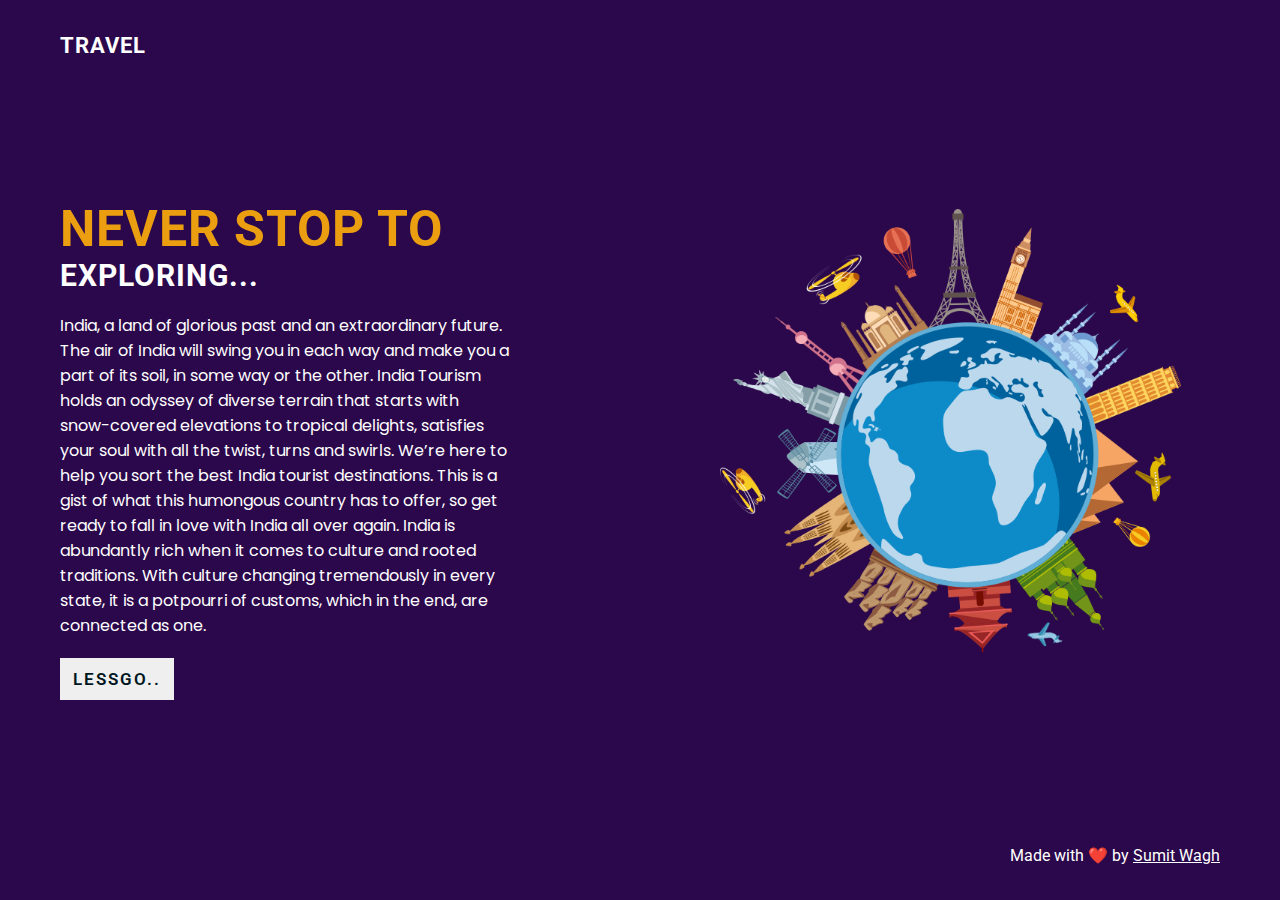
<file: sumitwagh_Traveling/index.html>
<!DOCTYPE html>
<html lang="en">

<head>
    <meta charset="UTF-8">
    <meta http-equiv="X-UA-Compatible" content="IE=edge">
    <meta name="viewport" content="width=device-width, initial-scale=1.0">

    <!-- link css  -->
    <link rel="stylesheet" href="./style.css">

    <!-- link font  -->
    <link rel="stylesheet" href="https://use.fontawesome.com/releases/v5.15.4/css/all.css"
        integrity="sha384-DyZ88mC6Up2uqS4h/KRgHuoeGwBcD4Ng9SiP4dIRy0EXTlnuz47vAwmeGwVChigm" crossorigin="anonymous">

    <title>Travel Video Landing Page</title>
</head>
  
<body>
        <!-- >>>>>>>>>>>>>>> N A V <<<<<<<<<<<<<<<   -->

            <nav class="flex-r container">
                <h1 class="nav-logo">Travel</h1>
                <div class="flex-r ham"></div>
                <div class="flex-c menu">
                      <a href="index.html">Home</a>
                      <a href="places.html">Places</a>
                      <a href="contact.html">Contact</a>
                </div>
            </nav>

                
            <!-- >>>>>>>>>>>>>>> M A I N <<<<<<<<<<<<<<<   -->
 
            <main class="flex-r container">
                <div class="flex-c main-text">
                    <h1 class="lg-head">Never Stop to</h1>
                    <h2 class="m-head">Exploring... </h2>
                    <p class="para">
                        India, a land of glorious past and an extraordinary future. The air of India will swing you in each way and make you a part of its soil, in some way or the other. India Tourism holds an odyssey of diverse terrain that starts with snow-covered elevations to tropical delights, satisfies your soul with all the twist, turns and swirls. We’re here to help you sort the best India tourist destinations. This is a gist of what this humongous country has to offer, so get ready to fall in love with India all over again. India is abundantly rich when it comes to culture and rooted traditions. With culture changing tremendously in every state, it is a potpourri of customs, which in the end, are connected as one.
                    </p>
                    <a href="places.html">
                    <button class="btn">LessGO..</button></a>
                </div>

                <div class="flex-r main-img">
                    <img src="./img/Travel-PNG-Download-Image.png"      width="400" 
                    height="500" alt="">
                </div>
            </main>

        <!-- >>>>>>>>>>>>>>> F O O T E R <<<<<<<<<<<<<<<   -->

        <footer class="flex-c container">
            <div class="flex-r social-link">
                <a href="https://github.com/sumitwagh2498" target="_blank"><i class="fab fa-github"></i></a>
                <a href="https://www.instagram.com/sumitwagh_2498/" target="_blank"><i class="fab fa-instagram"></i></a>
                <a href="https://twitter.com/sumitwagh2498" target="_blank"><i class="fab fa-twitter"></i></a>
            </div>
            <div class="dev-info">
                <span>Made with ❤️ by</span>
                <a href="https://in.linkedin.com/in/sumit-wagh-1026ba1a1" target="_blank">Sumit Wagh</a>
            </div>
        </footer>

    <!-- link app.js  -->
    <script src="./app.js"></script>
</body>

</html>
</file>
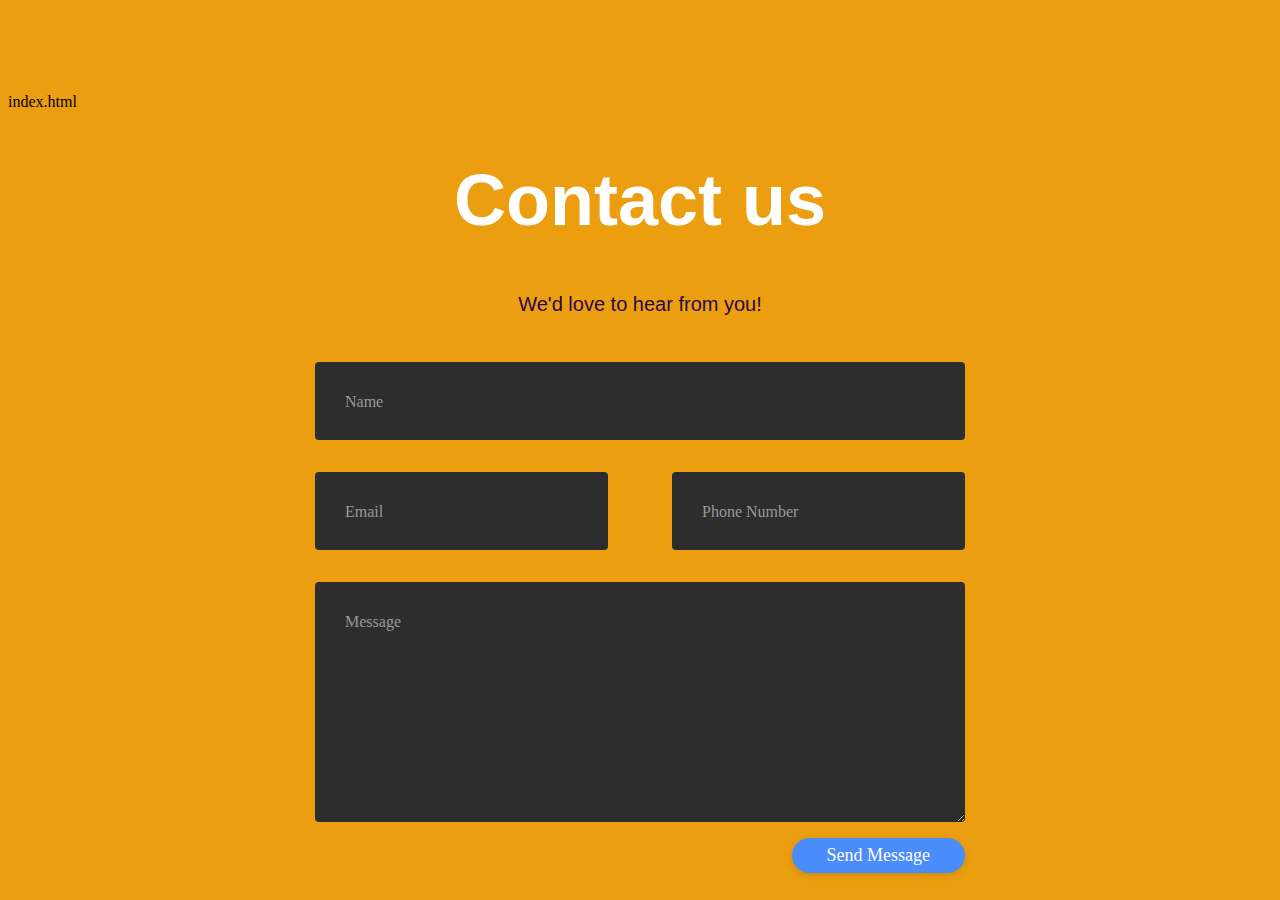
<file: sumitwagh_Traveling/contact.html>
<head>
    <link rel="stylesheet" href="./contact.css">
 
         
</head>
index.html<body>
<div class="container">
	<div class="row">
			<h1>Contact us</h1>
	</div>
	<div class="row">
			<h4 style="text-align:center">We'd love to hear from you!</h4>
	</div>
	<div class="row input-container">
			<div class="col-xs-12">
				<div class="styled-input wide">
					<input type="text" required />
					<label>Name</label> 
				</div>
			</div>
			<div class="col-md-6 col-sm-12">
				<div class="styled-input">
					<input type="text" required />
					<label>Email</label> 
				</div>
			</div>
			<div class="col-md-6 col-sm-12">
				<div class="styled-input" style="float:right;">
					<input type="text" required />
					<label>Phone Number</label> 
				</div>
			</div>
			<div class="col-xs-12">
				<div class="styled-input wide">
					<textarea required></textarea>
					<label>Message</label>
				</div>
			</div>
			<div class="col-xs-12">
				<div class="btn-lrg submit-btn">Send Message</div>
			</div>
	</div>
</div>
</body>
</file>
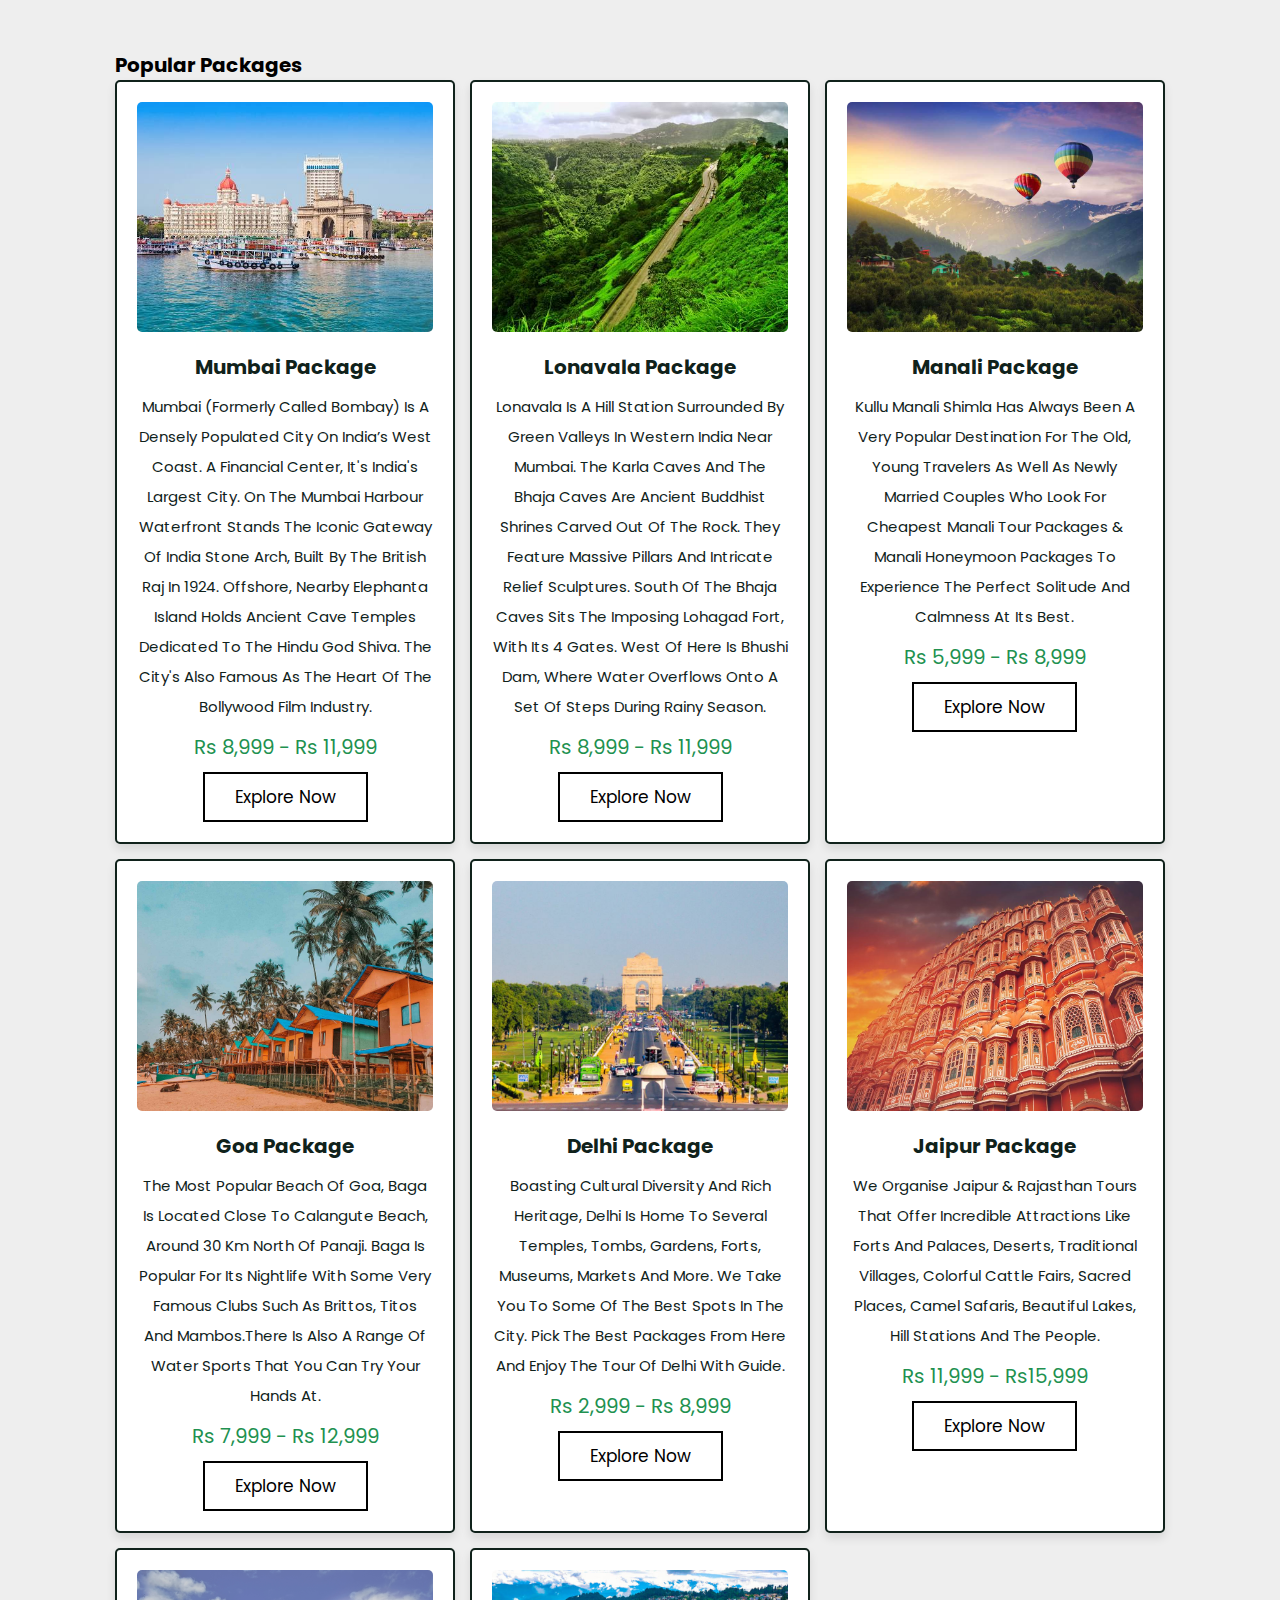
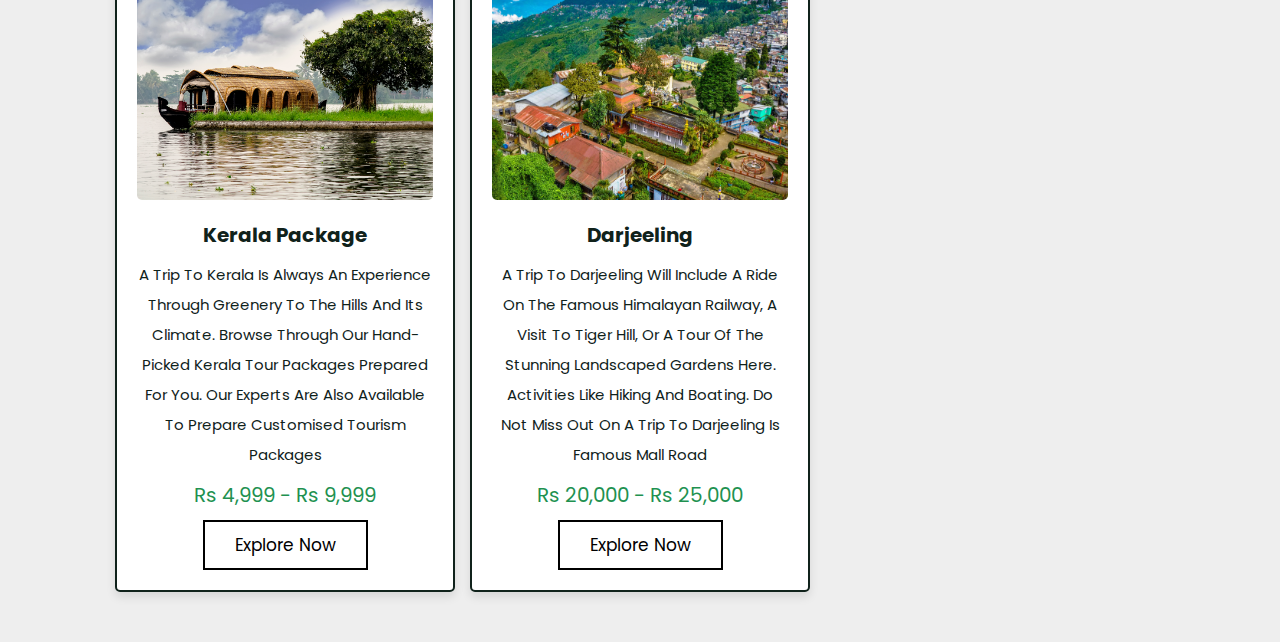
<file: sumitwagh_Traveling/places.html>
<head>
    <link rel="stylesheet" href="./places.css">
    <link href="https://cdn.jsdelivr.net/npm/bootstrap@5.1.3/dist/css/bootstrap.min.css" rel="stylesheet" integrity="sha384-1BmE4kWBq78iYhFldvKuhfTAU6auU8tT94WrHftjDbrCEXSU1oBoqyl2QvZ6jIW3" crossorigin="anonymous">
    
</head>
<body>
<section class="packages" id="packages">

    <h1 class="heading">popular packages</h1>

    <div class="box-container">

        <div class="box">
            <div class="image">
                <img src="img/mumbai.jpeg" alt="">
            </div>
            <div class="content">
                <h3>Mumbai Package</h3>
                <p>Mumbai (formerly called Bombay) is a densely populated city on India’s west coast. A financial center, it's India's largest city. On the Mumbai Harbour waterfront stands the iconic Gateway of India stone arch, built by the British Raj in 1924. Offshore, nearby Elephanta Island holds ancient cave temples dedicated to the Hindu god Shiva. The city's also famous as the heart of the Bollywood film industry.</p>
                <div class="price">Rs 8,999 - Rs 11,999</div>
                <a href="contact.html" class="btn">explore now</a>
            </div>
        </div>

        <div class="box">
            <div class="image">
                <img src="img/lonavala.jpeg" alt="">
            </div>
            <div class="content">
                <h3>Lonavala Package</h3>
                <p>Lonavala is a hill station surrounded by green valleys in western India near Mumbai. The Karla Caves and the Bhaja Caves are ancient Buddhist shrines carved out of the rock. They feature massive pillars and intricate relief sculptures. South of the Bhaja Caves sits the imposing Lohagad Fort, with its 4 gates. West of here is Bhushi Dam, where water overflows onto a set of steps during rainy season.</p>
                <div class="price">Rs 8,999 - Rs 11,999</div>
                <a href="contact.html" class="btn">explore now</a>
            </div>
        </div>
        
        <div class="box">
            <div class="image">
                <img src="img/manali.jpg" alt="">
            </div>
            <div class="content">
                <h3>Manali Package</h3>
                <p>Kullu Manali Shimla has always been a very popular destination for the old, young travelers as well as newly married couples who look for cheapest Manali tour packages & Manali Honeymoon Packages to experience the perfect solitude and calmness at its best.</p>
                <div class="price">Rs 5,999 - Rs 8,999</div>
                <a href="contact.html" class="btn">explore now</a>
            </div>
        </div>

        <div class="box">
            <div class="image">
                <img src="img/goa.jpg" alt="">
            </div>
            <div class="content">
                <h3>Goa Package</h3>
                <p>The most popular beach of Goa, Baga is located close to Calangute beach, around 30 Km North of Panaji. Baga is popular for its nightlife with some very famous clubs such as Brittos, Titos and Mambos.There is also a range of water sports that you can try your hands at.</p>
                <div class="price">Rs 7,999 - Rs 12,999</div>
                <a href="contact.html" class="btn">explore now</a>
            </div>
        </div>

        <div class="box">
            <div class="image">
                <img src="img/delhi.jpg" alt="">
            </div>
            <div class="content">
                <h3>Delhi Package</h3>
                <p>Boasting cultural diversity and rich heritage, Delhi is home to several temples, tombs, gardens, forts, museums, markets and more. We take you to some of the best spots in the city. Pick the best packages from here and enjoy the tour of Delhi with guide.</p>
                <div class="price">Rs 2,999 - Rs 8,999</div>
                <a href="contact.html" class="btn">explore now</a>
            </div>
        </div>
  
        <div class="box">
            <div class="image">
                <img src="img/jaipur.jpg" alt="">
            </div>
            <div class="content">
                <h3>Jaipur Package</h3>
                <p>We organise Jaipur & Rajasthan tours that offer incredible attractions like Forts and Palaces, Deserts, Traditional Villages, colorful cattle fairs, sacred places, camel safaris, beautiful lakes, hill stations and the people. </p>
                <div class="price">Rs 11,999 - Rs15,999</div>
                <a href="contact.html" class="btn">explore now</a>
            </div>
        </div>

        <div class="box">
            <div class="image">
                <img src="img/kerela.jpg" alt="">
            </div>
            <div class="content">
                <h3>Kerala Package</h3>
                <p>A trip to Kerala is always an experience through greenery to the hills and its climate. Browse through our hand-picked Kerala tour packages prepared for you. Our experts are also available to prepare customised tourism packages</p>
                <div class="price">Rs 4,999 - Rs 9,999</div>
                <a href="contact.html" class="btn">explore now</a>
            </div>
        </div>

        <div class="box">
            <div class="image">
                <img src="img/darjeeling.jpg" alt="">
            </div>
            <div class="content">
                <h3>Darjeeling</h3>
                <p>A trip to Darjeeling will include a ride on the famous Himalayan Railway, a visit to Tiger Hill, or a tour of the stunning landscaped gardens here. Activities like hiking and boating. Do not miss out on a trip to Darjeeling Is famous Mall Road</p>
                <div class="price">Rs 20,000 - Rs 25,000</div>
                <a href="contact.html" class="btn">explore now</a>
            </div>
        </div>

    </div>

</section>
</body>
</file>
<file: sumitwagh_Traveling/style.css>
@import url('https://fonts.googleapis.com/css2?family=Poppins&family=Roboto:wght@300;400&display=swap');

*{
    margin: 0px; padding: 0px;
    box-sizing: border-box;
    font-family: 'Roboto', sans-serif;
}


body{
    width: 100%;
    /* background-color: #001721; #10221b*/ 
    background-color: rgb(43, 8, 75);

    overflow-x: hidden;
}

.flex-r{
    display: flex;
    justify-content: center;
    align-items: center;
    flex-direction: row;
}

.flex-c{
    display: flex;
    justify-content: center;
    align-items: center;
    flex-direction: column;
}

.container{
    width: 100%;
    padding: 10px 10px;
    background-color: rgb(43, 8, 75);
    color: #fff;
}

nav{
    justify-content: space-between !important;
    width: 100%;
    height: 10vh;
    position: relative;
}

.nav-logo{
    text-transform: uppercase;
    letter-spacing: 1px;
    font-size: 19px;
}

.ham{
    background: url(https://i.ibb.co/HrfVRcx/menu.png);
    width: 25px;
    height: 20px;
    background-position: center;
    background-size: cover;
    background-repeat: no-repeat;
    cursor: pointer;
}

.ham.active{
  background: url(https://i.ibb.co/rt3HybH/close.png);
  background-repeat: no-repeat;
  background-size: 25px;
  background-position: center;
  cursor: pointer;
}

.menu{
    position: absolute;
    top: 10vh;
    border-radius: 10px;
    right: auto;
    width: 90%;
    height: 79vh;
    padding: 30px;
    background-color: rgb(235, 158, 15);
    gap: 15px 0px;
    transform: translateX(120%);
    opacity: 0;
    transition: all 0.3s cubic-bezier(1, -0.01, 0, 1.36);
}
.menu.on{
    opacity: 1;
    transform: translateX(0%);
}

.menu a{
    text-decoration: none;
    color: #001721;
    font-size: 35px;
    transition: all 0.2s linear;
}
.menu a:hover{
    transform: translateX(10px);
}


 /* >>>>>>>>>>>>> M A I N <<<<<<<<<<<<<<<  */

main{
    width: 100%;
    height: 80vh;
}

.main-img{
    display: none;
}
.main-img img{
    width: 300px;
}

.lg-head{
    font-size: 28px;
    font-family: 'Roboto', sans-serif;
    letter-spacing: 1px;
    text-transform: uppercase;
    color: rgb(235, 158, 15);
}
.m-head{    
    font-size: 19px;
    font-family: 'Roboto', sans-serif;
    letter-spacing: 1px;
    text-transform: uppercase;
}
.para{
    font-size: 16px;
    margin: 20px 0px;
    text-align: center;
    font-family: 'Poppins', sans-serif;
    max-width: 450px;
}

.btn{
    border: none;
    outline: none;
    padding: 10px 12px;
    font-size: 17px;
    text-transform: uppercase;
    letter-spacing: 2px;
    font-weight: 600;
    cursor: pointer;
    color: #001721;
    border: 1px solid transparent;
    transition: all 0.14s linear;
}


.btn:hover{
    background-color: transparent;
    color: #fff;
    border: 1px solid #fff;
    font-weight: 500;
}


 /* >>>>>>>>>>>>> F O O T E R  <<<<<<<<<<<<<<<  */

footer{
    gap: 10px 0px;
    height: 10vh;
}

.social-link{
    gap: 0px 25px;
}
.social-link a i{
    color: #fff;
    font-size: 25px;
    transition: all 0.2s linear;
}

.social-link a i:hover{
    transform: translateY(-7px);
}

.dev-info a{
    color: #fff;
}




/* >>>>>>>>>>>>> M E D I A  <<<<<<<<<<<<<<<  */

@media (min-width:448px){
    .container{
        padding: 10px 30px;
    }
    
    .lg-head{
        font-size: 40px;
    }
    .m-head{
        font-size: 28px;
    }
}

@media (min-width:600px){
    .container{
        padding: 10px 50px;
    }
    .nav-logo{
        font-size: 22px;
    }
    main{
        justify-content: flex-start !important;
    }
    .main-text{
        align-items: flex-start;
    }
    .lg-head{
        font-size: 45px;
    }
    .m-head{
        font-size: 30px;
    }
    .para{
        text-align: left;
        max-width: 330px;
    }
    footer{
        flex-direction: row !important;
        justify-content: space-between !important;
    }
}

@media (min-width:760px){
    main{
        justify-content: space-between !important;
    }
    .main-img{
        display: flex;
    }
    .main-img img{
        width: 300px;
    }
    .lg-head{
        font-size: 45px;
    }
    .m-head{
        font-size: 30px;
    }
    .para{
        max-width: 450px;
    }
}

@media (min-width:960px){
    .container{
        padding: 10px 60px;
    }
    .main-img img{
        width: 500px;
    }
    .lg-head{
        font-size: 50px;
    }
    
}
</file>
<file: sumitwagh_Traveling/contact.css>
body {
    background-color: rgb(235, 158, 15);
    padding-top: 85px;
}
  
h1 {
    font-family: 'Poppins', sans-serif, 'arial';
    font-weight: 600;
    font-size: 72px;
    color: white;
    text-align: center;
}

h4 {
    font-family: 'Roboto', sans-serif, 'arial';
    font-weight: 400;
    font-size: 20px;
    color: rgb(43, 8, 75);
    line-height: 1.5;
}

/* ///// inputs /////*/

input:focus ~ label, textarea:focus ~ label, input:valid ~ label, textarea:valid ~ label {
    font-size: 0.75em;
    color: #999;
    top: -5px;
    -webkit-transition: all 0.225s ease;
    transition: all 0.225s ease;
}

.styled-input {
    float: left;
    width: 293px;
    margin: 1rem 0;
    position: relative;
    border-radius: 4px;
}

@media only screen and (max-width: 768px){
    .styled-input {
        width:100%;
    }
}

.styled-input label {
    color: #999;
    padding: 1.3rem 30px 1rem 30px;
    position: absolute;
    top: 10px;
    left: 0;
    -webkit-transition: all 0.25s ease;
    transition: all 0.25s ease;
    pointer-events: none;
}

.styled-input.wide { 
    width: 650px;
    max-width: 100%;
}

input,
textarea {
    padding: 30px;
    border: 0;
    width: 100%;
    font-size: 1rem;
    background-color: #2d2d2d;
    color: white;
    border-radius: 4px;
}

input:focus,
textarea:focus { outline: 0; }

input:focus ~ span,
textarea:focus ~ span {
    width: 100%;
    -webkit-transition: all 0.075s ease;
    transition: all 0.075s ease;
}

textarea {
    width: 100%;
    min-height: 15em;
}

.input-container {
    width: 650px;
    max-width: 100%;
    margin: 20px auto 25px auto;
}

.submit-btn {
    float: right;
    padding: 7px 35px;
    border-radius: 60px;
    display: inline-block;
    background-color: #4b8cfb;
    color: white;
    font-size: 18px;
    cursor: pointer;
    box-shadow: 0 2px 5px 0 rgba(0,0,0,0.06),
              0 2px 10px 0 rgba(0,0,0,0.07);
    -webkit-transition: all 300ms ease;
    transition: all 300ms ease;
}

.submit-btn:hover {
    transform: translateY(1px);
    box-shadow: 0 1px 1px 0 rgba(0,0,0,0.10),
              0 1px 1px 0 rgba(0,0,0,0.09);
}

@media (max-width: 768px) {
    .submit-btn {
        width:100%;
        float: none;
        text-align:center;
    }
}

input[type=checkbox] + label {
  color: #ccc;
  font-style: italic;
} 

input[type=checkbox]:checked + label {
  color: #f00;
  font-style: normal;
}
</file>
<file: sumitwagh_Traveling/places.css>
@import url('https://fonts.googleapis.com/css2?family=Poppins:ital,wght@0,100;0,300;0,400;0,500;0,600;1,100;1,300&display=swap');

*{
    font-family: 'Poppins', sans-serif;
    margin:0;
    padding:0;
    box-sizing: border-box;
    outline: none;
    border:none;
    text-decoration: none;
    text-transform: capitalize;
    transition: .2s linear;
}
html {
    font-size: 62.5%;
    overflow-x: hidden;
    scroll-behavior: smooth;
    scroll-padding-top: 5rem;
    background-color: rgb(235, 158, 15);
  }
  
section{
    padding:5rem 9%;
}
.btn{
  margin-top: 1rem;
  display: inline-block;
  border:0.2rem solid black;
  color:black;
  cursor:pointer;
  background:none;
  font-size:1.7rem;
  padding:1rem 3rem;

}
.btn:hover{
  background: black;
  color: white;
}

.packages {
  background: #eee;
}

.packages .box-container {
  display: -ms-grid;
  display: grid;
  -ms-grid-columns: (minmax(32rem, 1fr))[auto-fit];
      grid-template-columns: repeat(auto-fit, minmax(32rem, 1fr));
  gap: 1.5rem;
}
  
.packages .box-container .box {
  text-align: center;
  background: #fff;
  border: 0.2rem solid #10221b;
  -webkit-box-shadow: 0 0.5rem 1rem rgba(0, 0, 0, 0.1);
          box-shadow: 0 0.5rem 1rem rgba(0, 0, 0, 0.1);
  border-radius: .5rem;
}

.packages .box-container .box:hover {
  background: rgb(43, 8, 75);
}

.packages .box-container .box:hover .content > * {
  color: #fff;
}

.packages .box-container .box:hover .btn {
  border-color: #fff;
}

.packages .box-container .box:hover .btn:hover {
  background: #fff;
  color: #10221b;
}

.packages .box-container .box .image {
  height: 25rem;
  overflow: hidden;
  padding: 2rem;
  padding-bottom: 0;
  border-radius: .5rem;
}

.packages .box-container .box .image img {
  height: 100%;
  width: 100%;
  -o-object-fit: cover;
     object-fit: cover;
  border-radius: .5rem;
}

.packages .box-container .box .content {
  padding: 2rem;
}

.packages .box-container .box .content h3 {
  font-size: 2rem;
  color: #10221b;
}

.packages .box-container .box .content p {
  font-size: 1.5rem;
  color: #10221b;
  padding: 1rem 0;
  line-height: 2;
}

.packages .box-container .box .content .price {
  font-size: 2rem;
  color: #219150;
}
</file>
